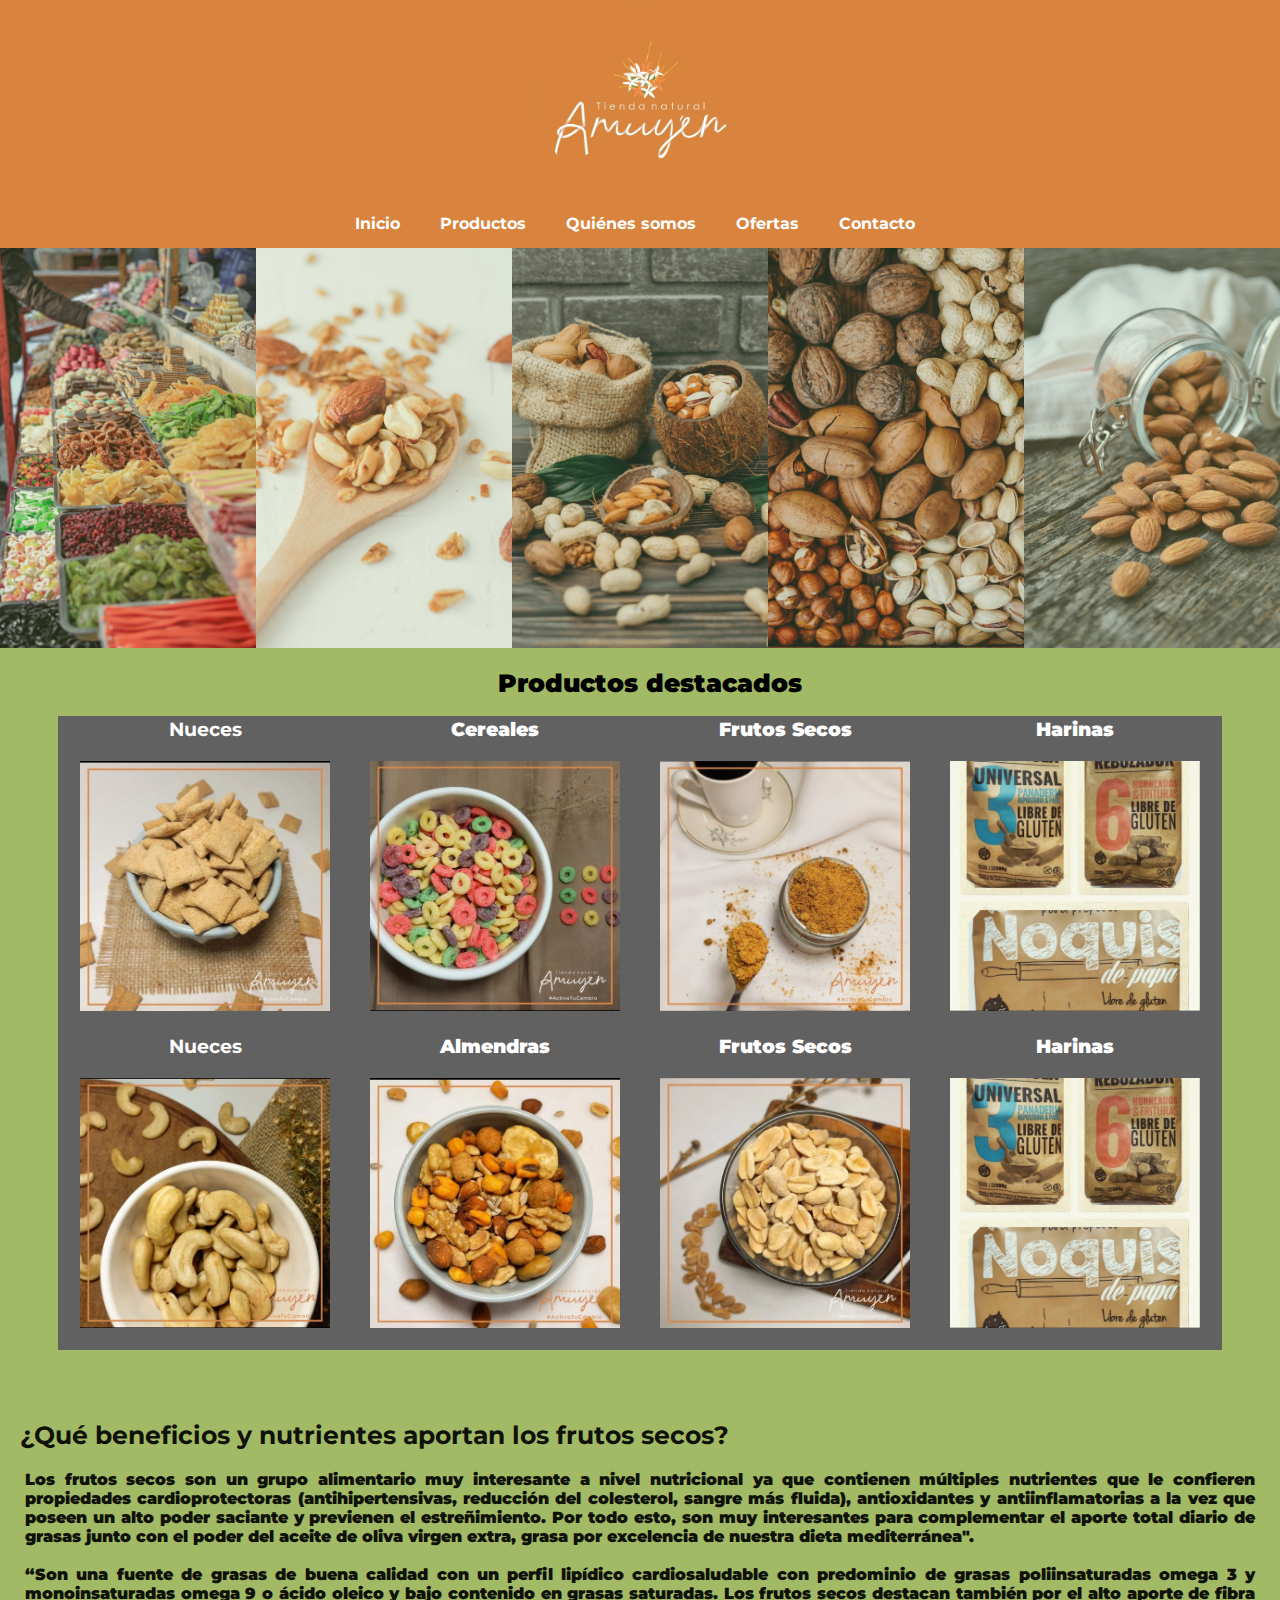
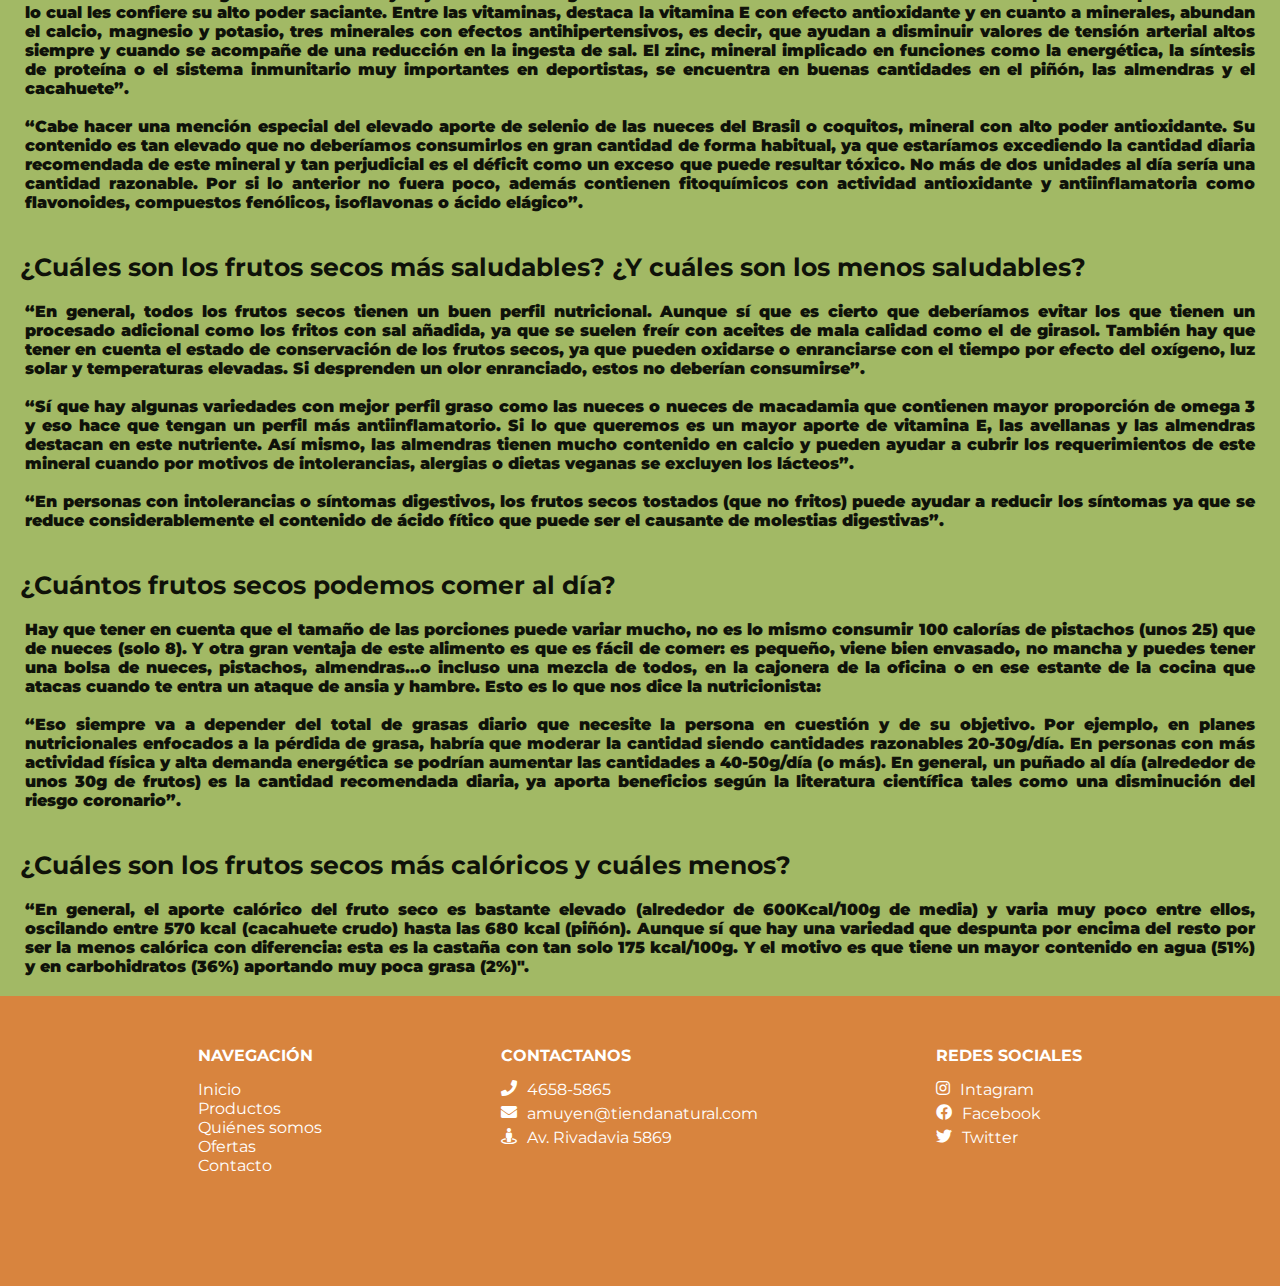
<file: index.html>
<!DOCTYPE html>
<html lang="en">
  <head>
    <meta charset="UTF-8" />
    <meta name="viewport" content="width=device-width, initial-scale=1.0" />
    <link rel="stylesheet" href="styles/styles.css" />
    <link
      rel="stylesheet"
      href="https://cdnjs.cloudflare.com/ajax/libs/font-awesome/5.15.4/css/all.min.css"
    />
    <title>Amuyen</title>
  </head>
  <body>
    <div class="general-container">
      <header class="temp-header">
        <div class="d-header">
          <img class="logo" src="images/SAVE_20220531_084519.jpg" alt="logo" />
        </div>
      </header>

      <nav class="temp-nav">
        <ul class="ul-container">
          <div>
            <li>
              <a href="index.html"><strong>Inicio</strong></a>
            </li>
          </div>
          <div>
            <li>
              <a href="productos.html"><strong>Productos</strong></a>
            </li>
          </div>
          <div>
            <li>
              <a href="quienessomos.html"><strong>Quiénes somos</strong></a>
            </li>
          </div>
          <div>
            <li>
              <a href="ofertas.html"><strong>Ofertas</strong></a>
            </li>
          </div>
          <div>
            <li>
              <a href="contacto.html"><strong>Contacto</strong></a>
            </li>
          </div>
        </ul>
      </nav>

      <main class="temp-main">
        <section class="galeria">
          <img
            src="images/amit-lahav-NCdNGvqLYQY-unsplash.jpg"
            alt="frutos secos"
            height="400px"
          />
          <img
            src="images/fernanda-martinez-NwmqEnnQNw4-unsplash.jpg"
            alt=""
            height="400px"
          />
          <img
            src="images/raspopova-marina-Kd6uDjOVwDE-unsplash.jpg"
            alt=""
            height="400px"
          />
          <img
            src="images/raspopova-marina-PHIJC0jpx9U-unsplash.jpg"
            alt=""
            height="400px"
          />
          <img
            src="images/tetiana-bykovets-iD1Lo6DBD2g-unsplash.jpg"
            alt=""
            height="400px"
          />
        </section>

        <h2 class="p-destacados"><strong>Productos destacados</strong></h2>
        <br />

        <section class="images-table">
          <div class="first-row">
            <table>
              <tr class="tr-container">
                <div>
                  <td>
                    <h3>Nueces</h3>
                    <figure>
                      <div class="image-container">
                        <img
                          src="images/IMG_20230823_225623.jpg"
                          alt="iPhone 12 Pro"
                          width="250"
                        />
                      </div>
                    </figure>
                  </td>
                </div>
                <div>
                  <td>
                    <h3>
                      <strong>Cereales</strong>
                    </h3>
                    <figure>
                      <div class="image-container">
                        <img
                          src="images/IMG_20230823_225659.jpg"
                          alt="Mac Pro"
                          width="250"
                        />
                      </div>
                    </figure>
                  </td>
                </div>
                <div>
                  <td>
                    <h3>
                      <strong>Frutos Secos</strong>
                    </h3>
                    <figure>
                      <div class="image-container">
                        <img
                          src="images/IMG_20230823_225916.jpg"
                          alt="Mac Pro"
                          width="250"
                        />
                      </div>
                    </figure>
                  </td>
                </div>
                <div>
                  <td>
                    <h3>
                      <strong>Harinas</strong>
                    </h3>
                    <figure>
                      <div class="image-container">
                        <img
                          src="images/IMG_20230823_230436.jpg"
                          alt="Mac Pro"
                          width="250"
                        />
                      </div>
                    </figure>
                  </td>
                </div>
              </tr>
            </table>
          </div>

          <div class="second-row">
            <table>
              <tr class="tr-container">
                <div>
                  <td>
                    <h3>Nueces</h3>
                    <figure>
                      <div class="image-container">
                        <img
                          src="images/IMG_20230823_230139.jpg"
                          alt="iPhone 12 Pro"
                          width="250"
                        />
                      </div>
                    </figure>
                  </td>
                </div>
                <div>
                  <td>
                    <h3>
                      <strong>Almendras</strong>
                    </h3>
                    <figure>
                      <div class="image-container">
                        <img
                          src="images/IMG_20230823_230230.jpg"
                          alt="Mac Pro"
                          width="250"
                        />
                      </div>
                    </figure>
                  </td>
                </div>
                <div>
                  <td>
                    <h3>
                      <strong>Frutos Secos</strong>
                    </h3>
                    <figure>
                      <div class="image-container">
                        <img
                          src="images/IMG_20230823_225731.jpg"
                          alt="Mac Pro"
                          width="250"
                        />
                      </div>
                    </figure>
                  </td>
                </div>
                <div>
                  <td>
                    <h3>
                      <strong>Harinas</strong>
                    </h3>
                    <figure>
                      <div class="image-container">
                        <img
                          src="images/IMG_20230823_230436.jpg"
                          alt="Mac Pro"
                          width="250"
                        />
                      </div>
                    </figure>
                  </td>
                </div>
              </tr>
            </table>
          </div>
        </section>

        <!-- <br /> -->

        <section class="sec-articles">
          <article>
            <h2 class="article-h2">
              ¿Qué beneficios y nutrientes aportan los frutos secos?
            </h2>
            <div class="d-first-article">
              <!-- <img
                style="width: 200px"
                src="images//IMG_20230823_225659.jpg"
                alt=""
              /> -->
              <p>
                Los frutos secos son un grupo alimentario muy interesante a
                nivel nutricional ya que contienen múltiples nutrientes que le
                confieren propiedades cardioprotectoras (antihipertensivas,
                reducción del colesterol, sangre más fluida), antioxidantes y
                antiinflamatorias a la vez que poseen un alto poder saciante y
                previenen el estreñimiento. Por todo esto, son muy interesantes
                para complementar el aporte total diario de grasas junto con el
                poder del aceite de oliva virgen extra, grasa por excelencia de
                nuestra dieta mediterránea". <br /><br />
                “Son una fuente de grasas de buena calidad con un perfil
                lipídico cardiosaludable con predominio de grasas
                poliinsaturadas omega 3 y monoinsaturadas omega 9 o ácido oleico
                y bajo contenido en grasas saturadas. Los frutos secos destacan
                también por el alto aporte de fibra lo cual les confiere su alto
                poder saciante. Entre las vitaminas, destaca la vitamina E con
                efecto antioxidante y en cuanto a minerales, abundan el calcio,
                magnesio y potasio, tres minerales con efectos
                antihipertensivos, es decir, que ayudan a disminuir valores de
                tensión arterial altos siempre y cuando se acompañe de una
                reducción en la ingesta de sal. El zinc, mineral implicado en
                funciones como la energética, la síntesis de proteína o el
                sistema inmunitario muy importantes en deportistas, se encuentra
                en buenas cantidades en el piñón, las almendras y el cacahuete”.
                <br /><br />
                “Cabe hacer una mención especial del elevado aporte de selenio
                de las nueces del Brasil o coquitos, mineral con alto poder
                antioxidante. Su contenido es tan elevado que no deberíamos
                consumirlos en gran cantidad de forma habitual, ya que
                estaríamos excediendo la cantidad diaria recomendada de este
                mineral y tan perjudicial es el déficit como un exceso que puede
                resultar tóxico. No más de dos unidades al día sería una
                cantidad razonable. Por si lo anterior no fuera poco, además
                contienen fitoquímicos con actividad antioxidante y
                antiinflamatoria como flavonoides, compuestos fenólicos,
                isoflavonas o ácido elágico”.
              </p>
            </div>
          </article>

          <!-- <br /> -->

          <article>
            <h2 class="article-h2">
              ¿Cuáles son los frutos secos más saludables? ¿Y cuáles son los
              menos saludables?
            </h2>
            <div class="d-first-article">
              <p>
                “En general, todos los frutos secos tienen un buen perfil
                nutricional. Aunque sí que es cierto que deberíamos evitar los
                que tienen un procesado adicional como los fritos con sal
                añadida, ya que se suelen freír con aceites de mala calidad como
                el de girasol. También hay que tener en cuenta el estado de
                conservación de los frutos secos, ya que pueden oxidarse o
                enranciarse con el tiempo por efecto del oxígeno, luz solar y
                temperaturas elevadas. Si desprenden un olor enranciado, estos
                no deberían consumirse”.
                <br /><br />
                “Sí que hay algunas variedades con mejor perfil graso como las
                nueces o nueces de macadamia que contienen mayor proporción de
                omega 3 y eso hace que tengan un perfil más antiinflamatorio. Si
                lo que queremos es un mayor aporte de vitamina E, las avellanas
                y las almendras destacan en este nutriente. Así mismo, las
                almendras tienen mucho contenido en calcio y pueden ayudar a
                cubrir los requerimientos de este mineral cuando por motivos de
                intolerancias, alergias o dietas veganas se excluyen los
                lácteos”.
                <br /><br />
                “En personas con intolerancias o síntomas digestivos, los frutos
                secos tostados (que no fritos) puede ayudar a reducir los
                síntomas ya que se reduce considerablemente el contenido de
                ácido fítico que puede ser el causante de molestias digestivas”.
              </p>
              <!-- <img
              style="width: 300px"
              src="images//IMG_20230823_225659.jpg"
              alt=""
            /> -->
            </div>
          </article>

          <!-- <br /> -->

          <article>
            <h2 class="article-h2">
              ¿Cuántos frutos secos podemos comer al día?
            </h2>
            <div class="d-first-article">
              <!-- <img
              style="width: 300px"
              src="images//IMG_20230823_225659.jpg"
              alt=""
            /> -->
              <p>
                Hay que tener en cuenta que el tamaño de las porciones puede
                variar mucho, no es lo mismo consumir 100 calorías de pistachos
                (unos 25) que de nueces (solo 8). Y otra gran ventaja de este
                alimento es que es fácil de comer: es pequeño, viene bien
                envasado, no mancha y puedes tener una bolsa de nueces,
                pistachos, almendras...o incluso una mezcla de todos, en la
                cajonera de la oficina o en ese estante de la cocina que atacas
                cuando te entra un ataque de ansia y hambre. Esto es lo que nos
                dice la nutricionista: <br /><br />
                “Eso siempre va a depender del total de grasas diario que
                necesite la persona en cuestión y de su objetivo. Por ejemplo,
                en planes nutricionales enfocados a la pérdida de grasa, habría
                que moderar la cantidad siendo cantidades razonables 20-30g/día.
                En personas con más actividad física y alta demanda energética
                se podrían aumentar las cantidades a 40-50g/día (o más). En
                general, un puñado al día (alrededor de unos 30g de frutos) es
                la cantidad recomendada diaria, ya aporta beneficios según la
                literatura científica tales como una disminución del riesgo
                coronario”.
              </p>
            </div>
          </article>

          <!-- <br /> -->

          <article>
            <h2 class="article-h2">
              ¿Cuáles son los frutos secos más calóricos y cuáles menos?
            </h2>
            <div class="d-first-article">
              <p>
                “En general, el aporte calórico del fruto seco es bastante
                elevado (alrededor de 600Kcal/100g de media) y varia muy poco
                entre ellos, oscilando entre 570 kcal (cacahuete crudo) hasta
                las 680 kcal (piñón). Aunque sí que hay una variedad que
                despunta por encima del resto por ser la menos calórica con
                diferencia: esta es la castaña con tan solo 175 kcal/100g. Y el
                motivo es que tiene un mayor contenido en agua (51%) y en
                carbohidratos (36%) aportando muy poca grasa (2%)".
              </p>
              <!-- <img
              style="width: 300px"
              src="images//IMG_20230823_225659.jpg"
              alt=""
            /> -->
            </div>
          </article>
        </section>
      </main>

      <footer class="temp-footer">
        <div class="elementos-footer">
          <div class="navegacion">
            <h4>NAVEGACIÓN</h4>
            <li><a href="index.html">Inicio</a></li>
            <li><a href="productos.html">Productos</a></li>
            <li><a href="quienessomos.html">Quiénes somos</a></li>
            <li><a href="ofertas.html">Ofertas</a></li>
            <li><a href="contacto.html">Contacto</a></li>
          </div>
          <div class="contactanos">
            <h4>CONTACTANOS</h4>
            <div class="contact">
              <span class="fas fa-phone"></span>
              <p style="margin-left: 10px">4658-5865</p>
            </div>
            <div class="contact">
              <span class="fas fa-envelope"></span>
              <p style="margin-left: 10px">amuyen@tiendanatural.com</p>
            </div>
            <div class="contact">
              <span class="fas fa-street-view"></span>
              <p style="margin-left: 10px">Av. Rivadavia 5869</p>
            </div>
          </div>
          <div class="redes-sociales">
            <h4>REDES SOCIALES</h4>
            <div class="redes">
              <span class="fab fa-instagram"></span>
              <p style="margin-left: 10px">Intagram</p>
            </div>
            <div class="redes">
              <span class="fab fa-facebook"></span>
              <p style="margin-left: 10px">Facebook</p>
            </div>
            <div class="redes">
              <span class="fab fa-twitter"></span>
              <p style="margin-left: 10px">Twitter</p>
            </div>
          </div>
        </div>
      </footer>
    </div>
  </body>
</html>
</file>
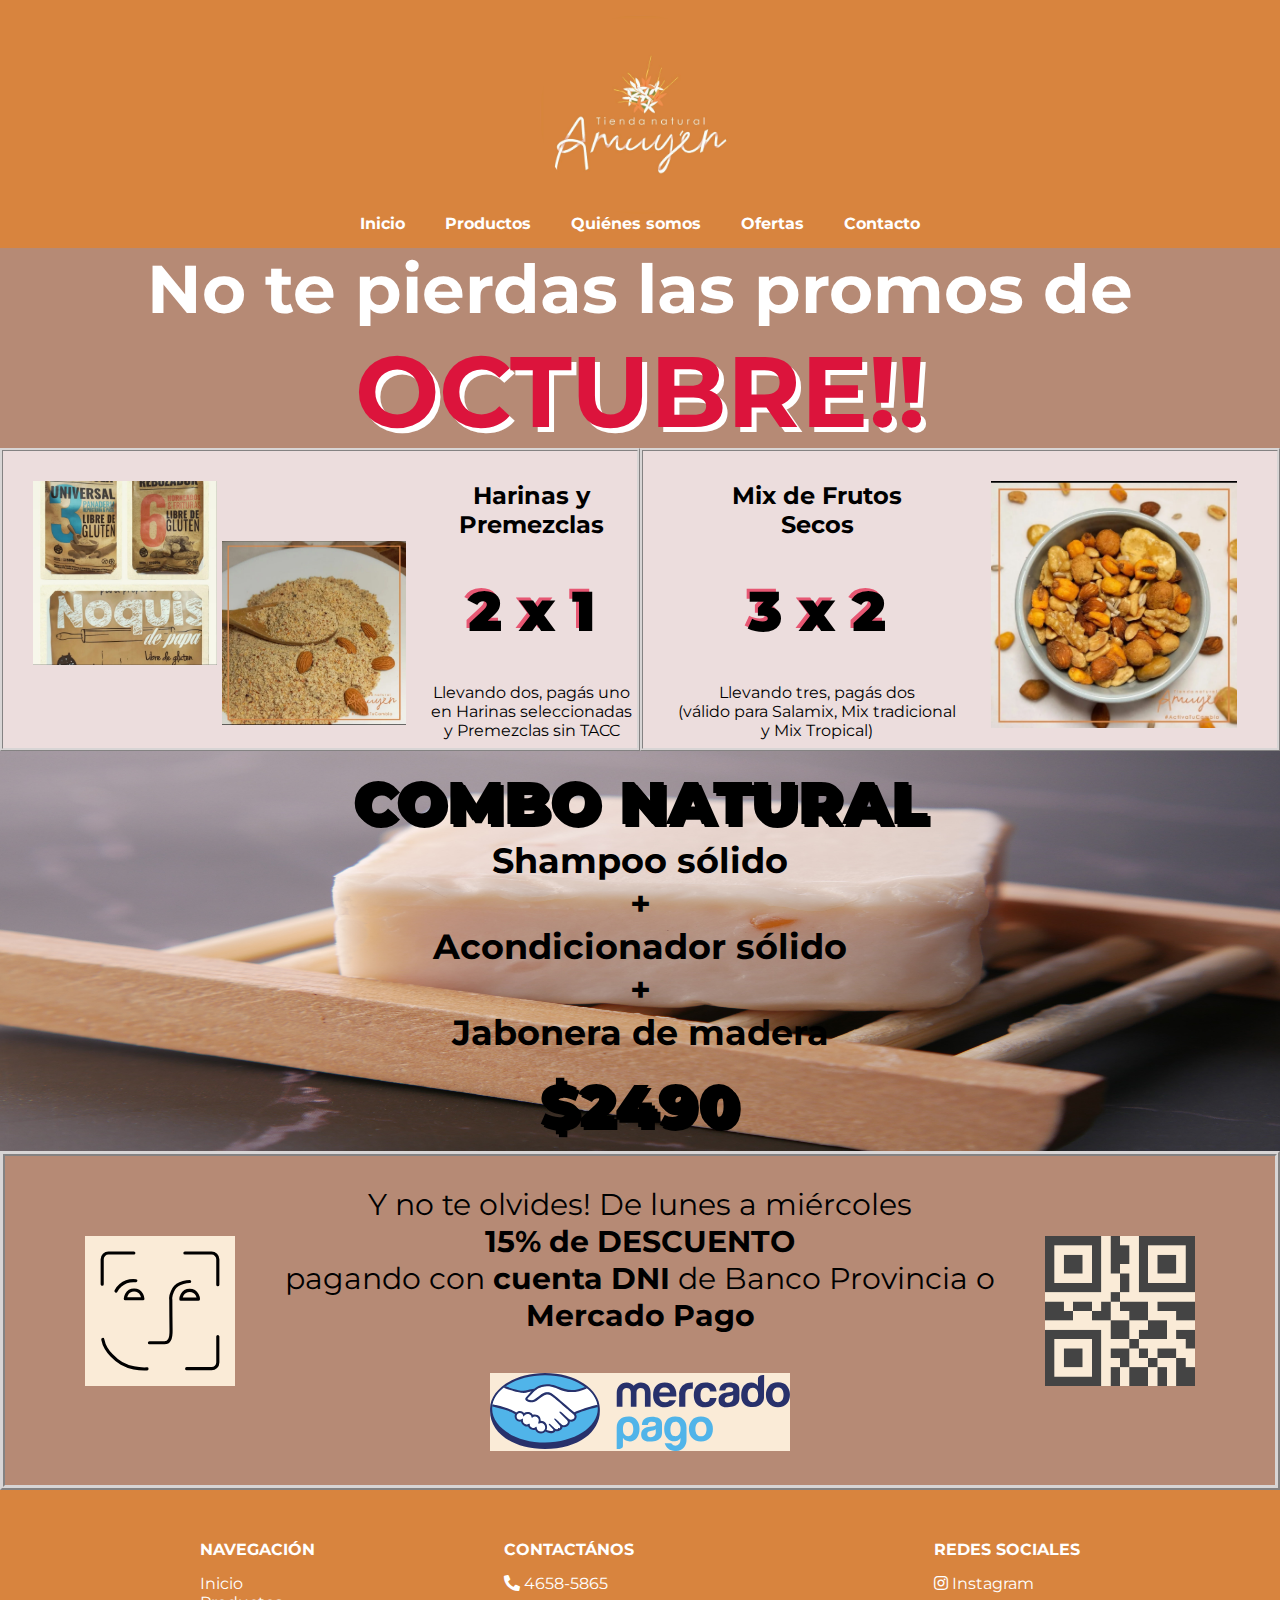
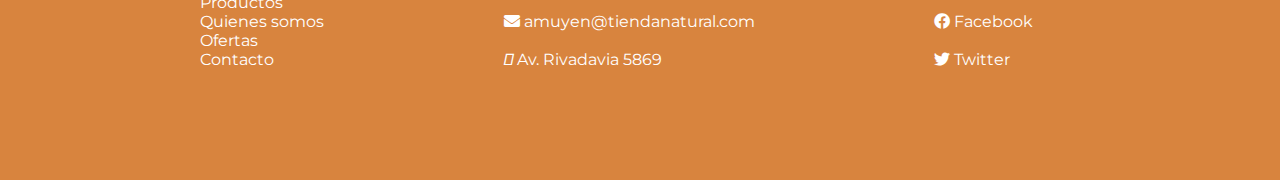
<file: ofertas.html>
<!DOCTYPE html>
<html lang="en">
  <head>
    <meta charset="UTF-8" />
    <meta name="viewport" content="width=device-width, initial-scale=1.0" />
    <link rel="stylesheet" href="styles/stylesofertas.css" />
    <link
      rel="stylesheet"
      href="https://cdnjs.cloudflare.com/ajax/libs/font-awesome/5.15.4/css/all.min.css"
    />
    <title>Amuyen-Ofertas</title>
  </head>

  <body>
    <div class="contenedor">
      <header class="header">
        <h1 id="inicio">
          <img
            class="logo"
            src="images/SAVE_20220531_084519.jpg"
            alt="logo-empresa"
          />
        </h1>
      </header>

      <nav class="menu1">
        <ul class="menu">
          <li>
            <a href="index.html"><strong>Inicio</strong></a>
          </li>
          <li>
            <a href="productos.html"><strong>Productos</strong></a>
          </li>
          <li>
            <a href="quienessomos.html"><strong>Quiénes somos</strong></a>
          </li>
          <li>
            <a href="ofertas.html"><strong>Ofertas</strong></a>
          </li>
          <li>
            <a href="contacto.html"><strong>Contacto</strong></a>
          </li>
        </ul>
      </nav>

      <section class="promo">
        <h2>No te pierdas las promos de</h2>
        <h2 id="octubre">OCTUBRE!!</h2>
      </section>

      <div class="fotis1">
        <img id="im3" src="images\IMG_20230823_230436.jpg" alt="premezclas" />
        <img
          id="im1"
          src="images\IMG_20230823_230040.jpg"
          alt="harina de almendras"
        />

        <h2 id="texto" style="font-size: 1.5em">Harinas y <br />Premezclas</h2>
        <br />
        <br />
        <h3 id="texto" style="font-size: 3.5em">2 x 1</h3>
        <br /><br />
        <p id="texto">
          Llevando dos, pagás uno <br />en Harinas seleccionadas <br />y
          Premezclas sin TACC
        </p>
      </div>

      <div class="fotis2">
        <img
          id="im2"
          src="images/IMG_20230823_230230.jpg"
          alt="mix frutos secos"
        />

        <h2 style="font-size: 1.5em" id="texto">
          Mix de Frutos <br />
          Secos
        </h2>
        <br /><br />
        <h3 style="font-size: 3.5em" id="texto">3 x 2</h3>
        <br /><br />
        <p id="texto">
          Llevando tres, pagás dos <br />
          (válido para Salamix, Mix tradicional <br />y Mix Tropical)
        </p>
      </div>

      <div class="combo">
        <div class="textocombo">
          <h1><b>COMBO NATURAL</b></h1>
          <h3>
            Shampoo sólido <br />+ <br />
            Acondicionador sólido <br />+ <br />
            Jabonera de madera
          </h3>
          <h1>$<strong>2490</strong></h1>
        </div>
      </div>

      <div class="promo-dni">
        <div class="promodni">
          <div>
            <img
              id="icono"
              src="images\cuenta-dni-svgrepo-com.svg"
              alt="logo-cta-dni"
            />
          </div>
          <div>
            <p>
              Y no te olvides! De lunes a miércoles <br /><strong
                >15% de DESCUENTO</strong
              ><br />
              pagando con <b>cuenta DNI</b> de Banco Provincia o
              <b>Mercado Pago</b>
            </p>
            <br />
            <img id="icono-mp" src="images\mercado-pago.svg" alt="codigo-mp" />
          </div>
          <div>
            <img
              id="icono"
              src="images\qr-code_icon-icons.com_69971.png "
              alt="mercado-pago"
            />
          </div>
        </div>
      </div>

      <footer class="my-footer">
        <div class="elementos-footer">
          <div class="navegacion">
            <h4>NAVEGACIÓN</h4>
            <li><a href="index.html">Inicio</a></li>
            <li><a href="productos.html">Productos</a></li>
            <li><a href="quienessomos.html">Quienes somos</a></li>
            <li><a href="ofertas.html">Ofertas</a></li>
            <li><a href="contacto.html">Contacto</a></li>
          </div>
          <div class="contactanos">
            <h4>CONTACTÁNOS</h4>
            <p><i class="fas fa-phone-alt"></i> 4658-5865</p>
            <br />
            <p><i class="fas fa-envelope"></i> amuyen@tiendanatural.com</p>
            <br />
            <p><i class="fa-search-location"></i> Av. Rivadavia 5869</p>
            <br />
          </div>

          <div class="redes-sociales">
            <h4>REDES SOCIALES</h4>
            <p><i class="fab fa-instagram"></i> Instagram</p>
            <br />
            <p><i class="fab fa-facebook"></i> Facebook</p>
            <br />
            <p><i class="fab fa-twitter"></i> Twitter</p>
            <br />
          </div>
        </div>
      </footer>
    </div>
  </body>
</html>
</file>
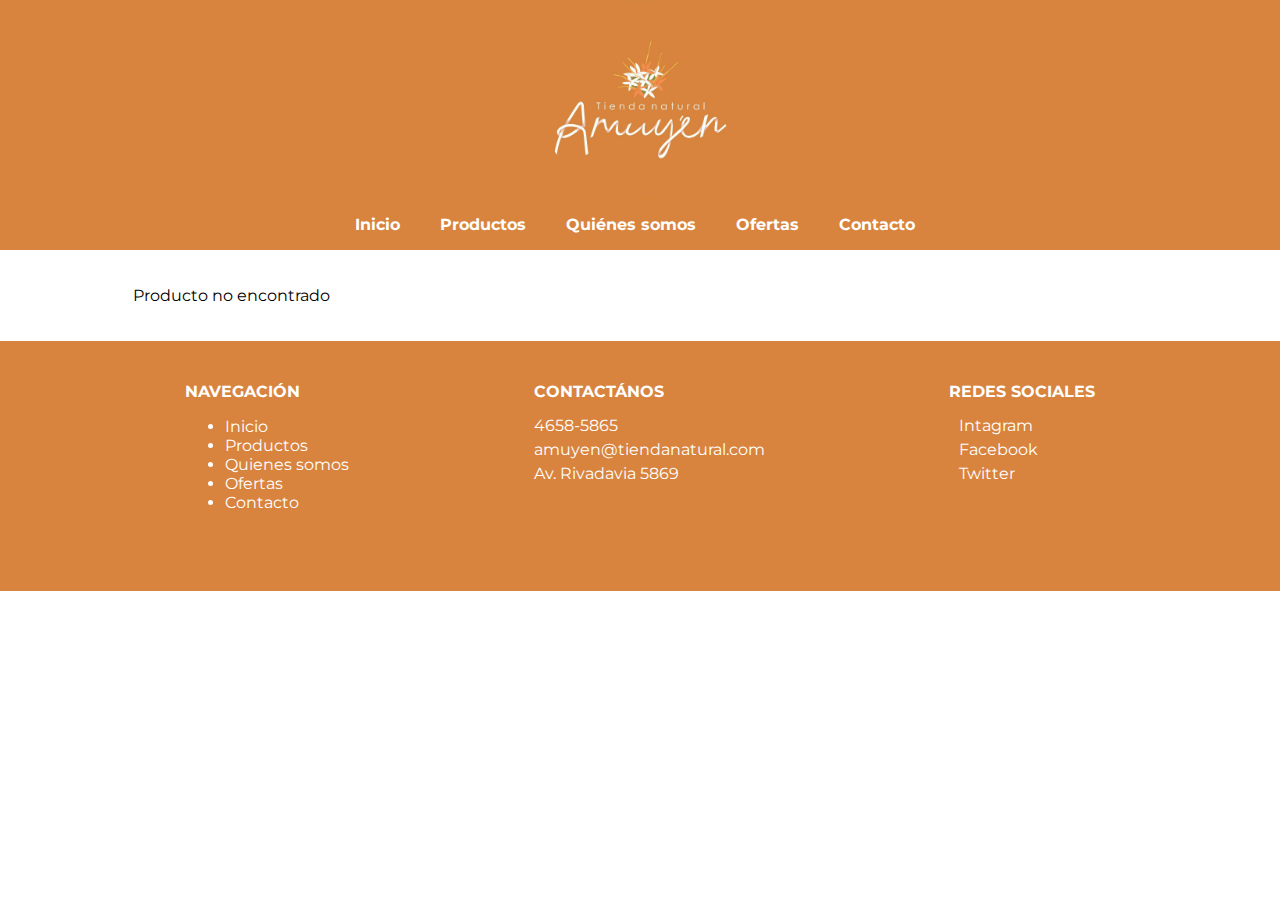
<file: prod-ind.html>
<html lang="en">

<head>
    <meta charset="UTF-8">
    <meta name="viewport" content="width=device-width, initial-scale=1.0">
    <title>Productos - Amuyén</title>
    <link rel="stylesheet" href="styles/prod-individual.css">
</head>

<body>
    <div class="general-container">
        <header class="temp-header">
            <div class="d-header">
                <img class="logo" src="images/SAVE_20220531_084519.jpg" alt="logo" width="30%" />
            </div>
        </header>

        <nav class="temp-nav">
            <ul class="ul-container">
                <li>
                    <a href="index.html"><strong>Inicio</strong></a>
                </li>
                <li>
                    <a href="productos.html"><strong>Productos</strong></a>
                </li>
                <li>
                    <a href="quienessomos.html"><strong>Quiénes somos</strong></a>
                </li>
                <li>
                    <a href="ofertas.html"><strong>Ofertas</strong></a>
                </li>
                <li>
                    <a href="contacto.html"><strong>Contacto</strong></a>
                </li>
            </ul>
        </nav>

        <main class="product-page" id="product-info">

        </main>

        <script src="script-prod-ind.js"></script>

        <footer class="temp-footer">
            <div class="elementos-footer">
                <div class="navegacion">
                    <h4>NAVEGACIÓN</h4>
                    <ul>
                        <li><a href="index.html">Inicio</a></li>
                        <li><a href="productos.html">Productos</a></li>
                        <li><a href="quienessomos.html">Quienes somos</a></li>
                        <li><a href="ofertas.html">Ofertas</a></li>
                        <li><a href="contacto.html">Contacto</a></li>
                    </ul>
                </div>
                <div class="contactanos">
                    <h4>CONTACTÁNOS</h4>
                    <p><i class="fa-solid fa-phone"></i> 4658-5865</p>
                    <p><i class="fa-solid fa-envelope"></i> amuyen@tiendanatural.com</p>
                    <p><i class="fa-solid fa-location-dot"></i> Av. Rivadavia 5869</p>
                </div>
                <div class="redes-sociales">
                    <h4>REDES SOCIALES</h4>
                    <div class="redes">
                        <span class="fab fa-instagram"></span>
                        <p style="margin-left: 10px">Intagram</p>
                    </div>
                    <div class="redes">
                        <span class="fab fa-facebook"></span>
                        <p style="margin-left: 10px">Facebook</p>
                    </div>
                    <div class="redes">
                        <span class="fab fa-twitter"></span>
                        <p style="margin-left: 10px">Twitter</p>
                    </div>
                </div>
            </div>
        </footer>
    </div>
</body>

</html>
</file>
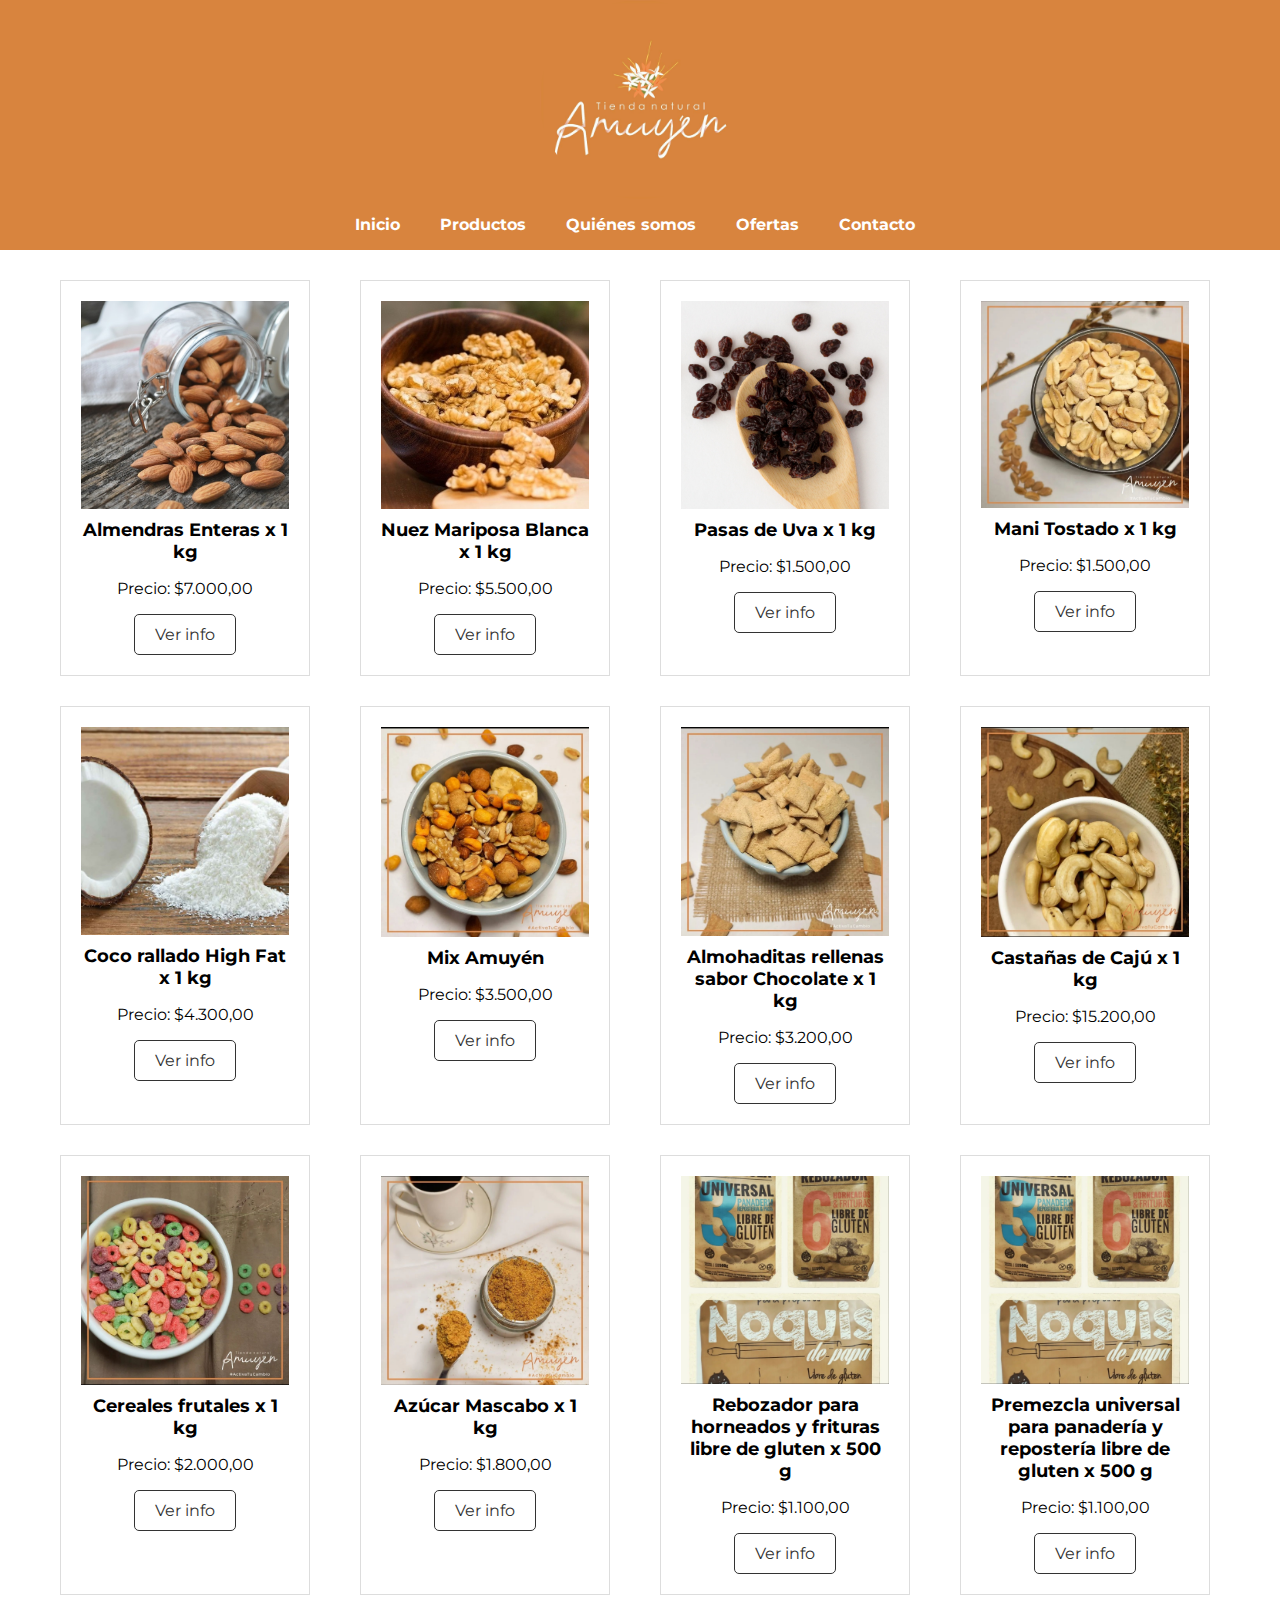
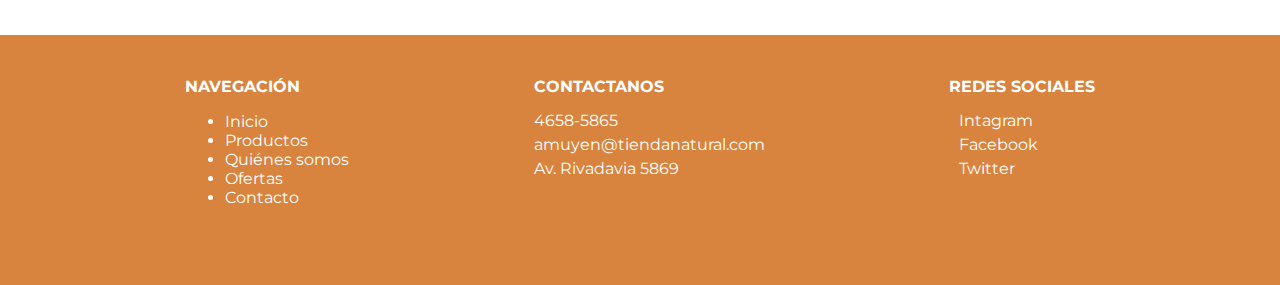
<file: productos.html>
<html lang="en">

<head>
    <meta charset="UTF-8">
    <meta name="viewport" content="width=device-width, initial-scale=1.0">
    <title>Productos - Amuyén</title>
    <link rel="stylesheet" href="styles/productos.css">
</head>

<body>
    <div class="general-container">
        <header class="temp-header">
            <div class="d-header">
                <img class="logo" src="images/SAVE_20220531_084519.jpg" alt="logo" width="30%" />
            </div>
        </header>

        <nav class="temp-nav">
            <ul class="ul-container">
                <li>
                    <a href="index.html"><strong>Inicio</strong></a>
                </li>
                <li>
                    <a href="productos.html"><strong>Productos</strong></a>
                </li>
                <li>
                    <a href="quienessomos.html"><strong>Quiénes somos</strong></a>
                </li>
                <li>
                    <a href="ofertas.html"><strong>Ofertas</strong></a>
                </li>
                <li>
                    <a href="contacto.html"><strong>Contacto</strong></a>
                </li>
            </ul>
        </nav>

        <main class="temp-main">
            <section class="product">
                <div class="product-image">
                    <img src="/images/products/almendras.jpg" alt="Almendras">
                </div>
                <div class="product-details">
                    <h2>Almendras Enteras x 1 kg</h2>
                    <p>Precio: $7.000,00</p>
                    <a href="prod-ind.html?product=almendras" class="btn-more">Ver info</a>
                </div>
            </section>

            <section class="product">
                <div class="product-image">
                    <img src="/images/products/nueces.jpg" alt="Nueces">
                </div>
                <div class="product-details">
                    <h2>Nuez Mariposa Blanca x 1 kg</h2>
                    <p>Precio: $5.500,00</p>
                    <a href="prod-ind.html?product=nueces" class="btn-more">Ver info</a>
                </div>
            </section>

            <section class="product">
                <div class="product-image">
                    <img src="/images/products/pasas.jpg" alt="Pasas de uva">
                </div>
                <div class="product-details">
                    <h2>Pasas de Uva x 1 kg</h2>
                    <p>Precio: $1.500,00</p>
                    <a href="prod-ind.html?product=pasas-uva" class="btn-more">Ver info</a>
                </div>
            </section>

            <section class="product">
                <div class="product-image">
                    <img src="/images/products/mani-tostado.jpg" alt="Mani Tostado">
                </div>
                <div class="product-details">
                    <h2>Mani Tostado x 1 kg</h2>
                    <p>Precio: $1.500,00</p>
                    <a href="prod-ind.html?product=mani-tostado" class="btn-more">Ver info</a>
                </div>
            </section>

            <section class="product">
                <div class="product-image">
                    <img src="/images/products/coco-rallado.jpg" alt="Coco rallado">
                </div>
                <div class="product-details">
                    <h2>Coco rallado High Fat x 1 kg</h2>
                    <p>Precio: $4.300,00</p>
                    <a href="prod-ind.html?product=coco-rallado" class="btn-more">Ver info</a>
                </div>
            </section>

            <section class="product">
                <div class="product-image">
                    <img src="/images/products/mix1.jpg" alt="Almohaditas rellenas">
                </div>
                <div class="product-details">
                    <h2>Mix Amuyén
                    </h2>
                    <p>Precio: $3.500,00</p>
                    <a href="prod-ind.html?product=mix-amuyen" class="btn-more">Ver info</a>
                </div>
            </section>

            <section class="product">
                <div class="product-image">
                    <img src="/images/products/almohaditas.jpg" alt="Almohaditas rellenas">
                </div>
                <div class="product-details">
                    <h2>Almohaditas rellenas sabor Chocolate x 1 kg</h2>
                    <p>Precio: $3.200,00</p>
                    <a href="prod-ind.html?product=almohaditas" class="btn-more">Ver info</a>
                </div>
            </section>

            <section class="product">
                <div class="product-image">
                    <img src="/images/products/castanas.jpg" alt="Castañas de cajú">
                </div>
                <div class="product-details">
                    <h2>Castañas de Cajú x 1 kg</h2>
                    <p>Precio: $15.200,00</p>
                    <a href="prod-ind.html?product=castanas-caju" class="btn-more">Ver info</a>
                </div>
            </section>

            <section class="product">
                <div class="product-image">
                    <img src="/images/products/cereales-fruta.jpg" alt="Cereales frutales">
                </div>
                <div class="product-details">
                    <h2>Cereales frutales x 1 kg</h2>
                    <p>Precio: $2.000,00</p>
                    <a href="prod-ind.html?product=cereales-frutales" class="btn-more">Ver info</a>
                </div>
            </section>

            <section class="product">
                <div class="product-image">
                    <img src="/images/products/azucar-mascabo.jpg" alt="Azucar Mascabo">
                </div>
                <div class="product-details">
                    <h2>Azúcar Mascabo x 1 kg</h2>
                    <p>Precio: $1.800,00</p>
                    <a href="prod-ind.html?product=azucar-mascabo" class="btn-more">Ver info</a>
                </div>
            </section>

            <section class="product">
                <div class="product-image">
                    <img src="/images/products/premezclas.jpg" alt="Rebozador horneado y frituras">
                </div>
                <div class="product-details">
                    <h2>Rebozador para horneados y frituras libre de gluten x 500 g</h2>
                    <p>Precio: $1.100,00</p>
                    <a href="prod-ind.html?product=rebozador" class="btn-more">Ver info</a>
                </div>
            </section>

            <section class="product">
                <div class="product-image">
                    <img src="/images/products/premezclas.jpg" alt="Premezcla panadería y repostería">
                </div>
                <div class="product-details">
                    <h2>Premezcla universal para panadería y repostería libre de gluten x 500 g</h2>
                    <p>Precio: $1.100,00</p>
                    <a href="prod-ind.html?product=premezclas" class="btn-more">Ver info</a>
                </div>
            </section>
        </main>

        <footer class="temp-footer">
            <div class="elementos-footer">
                <div class="navegacion">
                    <h4>NAVEGACIÓN</h4>
                    <ul>
                        <li><a href="index.html">Inicio</a></li>
                        <li><a href="productos.html">Productos</a></li>
                        <li><a href="quienessomos.html">Quiénes somos</a></li>
                        <li><a href="ofertas.html">Ofertas</a></li>
                        <li><a href="contacto.html">Contacto</a></li>
                    </ul>
                </div>
                <div class="contactanos">
                    <h4>CONTACTANOS</h4>
                    <p><i class="fa-solid fa-phone"></i> 4658-5865</p>
                    <p><i class="fa-solid fa-envelope"></i> amuyen@tiendanatural.com</p>
                    <p><i class="fa-solid fa-location-dot"></i> Av. Rivadavia 5869</p>
                </div>
                <div class="redes-sociales">
                    <h4>REDES SOCIALES</h4>
                    <div class="redes">
                        <span class="fab fa-instagram"></span>
                        <p style="margin-left: 10px">Intagram</p>
                    </div>
                    <div class="redes">
                        <span class="fab fa-facebook"></span>
                        <p style="margin-left: 10px">Facebook</p>
                    </div>
                    <div class="redes">
                        <span class="fab fa-twitter"></span>
                        <p style="margin-left: 10px">Twitter</p>
                    </div>
                </div>
            </div>
        </footer>
    </div>
</body>

</html>
</file>
<file: styles/styles.css>
@import url("https://fonts.googleapis.com/css2?family=Montserrat:wght@300&display=swap");

* {
  margin: 0;
  padding: 0;
}

body {
  font-family: Arial, sans-serif;
}

/*--------------------------- TEMPLATE AREAS --------------------------*/

.temp-header {
  grid-area: header;
}
.temp-nav {
  grid-area: nav;
}
.temp-main {
  grid-area: main;
}
.temp-footer {
  grid-area: footer;
}

/*------------------------- GENERAL CONTAINER ------------------*/

.general-container {
  display: grid;
  grid-template-columns: repeat(3, auto);
  grid-template-rows: repeat(4, auto);
  grid-template-areas:
    "header header header"
    "nav nav nav"
    "main main main"
    "footer footer footer";
}

/*------------------------- HEADER -----------------------------*/

header {
  background-color: #d8843e;
}

.d-header {
  display: flex;
  justify-content: center;
  background-color: #d8843e;
}

.logo {
  width: 200px;
  border-radius: 50%;
}

/*------------------------- NAV -----------------------------*/

nav {
  background-color: #d8843e;
  text-align: center;
}

.ul-container {
  display: flex;
  justify-content: center;
  align-items: center;
  padding: 15px;
  list-style-type: none;
}

nav ul li a {
  padding-right: 15px;
  padding-left: 15px;
  text-decoration: none;
  color: white;
  font-family: "Montserrat", sans-serif;
  margin-right: 10px;
}

nav ul li a:hover {
  text-decoration-line: underline;
  text-decoration-thickness: 2px;
}

/*------------------------- MAIN -----------------------------*/

main {
  background-color: rgb(162, 185, 101);
  justify-content: center;
  overflow: hidden;
}

main p {
  padding: 20px;
  font-family: "Montserrat", sans-serif;
  color: black;
}

h2 {
  color: black;
  font-family: "Montserrat", sans-serif;
  padding-top: 20px;
  padding-left: 20px;
}

h3 {
  text-align: center;
  font-family: "Montserrat", sans-serif;
  color: white;
}

.galeria {
  display: flex;
  width: auto;
}

.galeria img {
  width: 0px;
  flex-grow: 1;
  object-fit: cover;
  opacity: 0.8;
  transition: 0.5s ease;
}

.galeria img:hover {
  cursor: crosshair;
  width: 300px;
  opacity: 1;
  filter: contrast(120%);
}

figure {
  padding: 20px;
}

section div {
  display: flex;
  justify-content: center;
}

section div table {
  background-color: rgb(98, 97, 97);
}

.images-table {
  display: flex;
  flex-wrap: wrap;
  justify-content: center;
}

.tr-container {
  display: flex;
  flex-wrap: wrap;
  justify-content: center;
}

.image-container {
  overflow: hidden; /* Ocultar parte de la imagen que esté fuera del contenedor */
  width: 300px; /* Ancho inicial del contenedor */
  height: 300px;
  transition: width 0.3s, height 0.3s; /* Agregar una transición suave */
}

.image-container img {
  width: 100%;
  height: 100%;
  transition: transform 0.3s;
}

.image-container:hover img {
  transform: scale(1.2);
}

.p-destacados {
  text-align: center;
  font-size: 25px;
}

.article-h2 {
  font-size: 25px;
}

.sec-articles {
  margin-top: 50px;
  background-image: url("https://images.unsplash.com/photo-1620189507195-68309c04c4d0?ixlib=rb-4.0.3&ixid=M3wxMjA3fDB8MHxwaG90by1wYWdlfHx8fGVufDB8fHx8fA%3D%3D&auto=format&fit=crop&w=1470&q=80");
  background-size: cover;
  background-attachment: fixed;
  background-color: rgba(255, 255, 255, 0);
  opacity: 90%;
}

section article {
  justify-content: center;
  text-align: justify;
}

section article p {
  justify-content: center;
  padding-right: 100px;
  padding-left: 100px;
  color: black;
  font-weight: 900;
}

/*------------------------- FOOTER -----------------------------*/

footer {
  color: white;
  background-color: #d8843e;
  opacity: 100%;
  height: 250px;
  padding: 20px;
}

h4 {
  margin-bottom: 15px;
}

.elementos-footer {
  display: flex;
  justify-content: space-evenly;
  flex-wrap: wrap;
  font-family: "Montserrat", sans-serif;
  padding-top: 30px;
  color: white;
}

.navegacion {
  list-style: none;
}

.navegacion a {
  text-decoration: none;
  color: white;
}

.info-footer {
  text-align: center;
}

.contact {
  display: flex;
  margin-top: 5px;
}

.redes {
  display: flex;
  margin-top: 5px;
}

/* -------------------------- MEDIA QUERIES ------------------------------------*/

@media (min-width: 340px) {
  .general-container {
    display: grid;
    grid-template: auto auto auto auto / auto;
    grid-template-areas:
      "header"
      "nav"
      "main"
      "footer";
  }

  body {
    font-size: 12px;
  }

  .d-first-article p {
    padding-right: 15px;
    padding-left: 15px;
  }

  nav ul li a {
    padding: 2px;
    font-size: 10px;
  }

  h2 {
    font-size: 14px;
  }

  .image-container {
    overflow: hidden;
    width: 250px;
    height: 250px;
    transition: width 0.3s, height 0.3s;
  }
}

@media (min-width: 414px) {
  .general-container {
    display: grid;
    grid-template: auto auto auto auto / auto;
    grid-template-areas:
      "header"
      "nav"
      "main"
      "footer";
  }

  body {
    font-size: 12px;
  }

  .d-first-article p {
    padding-right: 15px;
    padding-left: 15px;
  }

  nav ul li a {
    padding: 2px;
    font-size: 10px;
  }

  h2 {
    font-size: 14px;
  }

  .image-container {
    overflow: hidden;
    width: 150px;
    height: 150px;
    transition: width 0.3s, height 0.3s; /* Agregar una transición suave */
  }
}

@media (min-width: 485px) {
  .general-container {
    display: grid;
    grid-template: auto auto auto auto / auto;
    grid-template-areas:
      "header"
      "nav"
      "main"
      "footer";
  }

  .d-first-article p {
    padding-right: 15px;
    padding-left: 15px;
  }

  body {
    font-size: 12px;
  }

  nav ul li a {
    padding: 5px;
  }

  .image-container {
    overflow: hidden; /* Ocultar parte de la imagen que esté fuera del contenedor */
    width: 180px; /* Ancho inicial del contenedor */
    height: 180px;
    transition: width 0.3s, height 0.3s; /* Agregar una transición suave */
  }
}

@media (min-width: 543px) {
  .general-container {
    display: grid;
    grid-template: auto auto auto auto / auto;
    grid-template-areas:
      "header"
      "nav"
      "main"
      "footer";
  }

  body {
    font-size: 14px;
  }

  nav ul li a {
    padding: 5px;
  }

  article h2 {
    font-size: 16px;
  }

  h4 {
    font-size: 16px;
  }

  .image-container {
    overflow: hidden; /* Ocultar parte de la imagen que esté fuera del contenedor */
    width: 200px; /* Ancho inicial del contenedor */
    height: 200px;
    transition: width 0.3s, height 0.3s; /* Agregar una transición suave */
  }
}

@media (min-width: 612px) {
  .general-container {
    display: grid;
    grid-template: auto auto auto auto / auto;
    grid-template-areas:
      "header"
      "nav"
      "main"
      "footer";
  }

  body {
    font-size: 14px;
  }

  nav ul li a {
    font-size: 14px;
    padding: 10px;
  }

  article h2 {
    font-size: 16px;
  }

  h4 {
    font-size: 16px;
  }

  .image-container {
    overflow: hidden; /* Ocultar parte de la imagen que esté fuera del contenedor */
    width: 250px; /* Ancho inicial del contenedor */
    height: 250px;
    transition: width 0.3s, height 0.3s; /* Agregar una transición suave */
  }
}

@media (min-width: 720px) {
  .general-container {
    display: grid;
    grid-template: auto auto auto auto / auto auto;
    grid-template-areas:
      "header header"
      "nav nav"
      "main main"
      "footer footer";
  }

  .image-container {
    overflow: hidden; /* Ocultar parte de la imagen que esté fuera del contenedor */
    width: 250px; /* Ancho inicial del contenedor */
    height: 250px;
    transition: width 0.3s, height 0.3s; /* Agregar una transición suave */
  }
}

@media (min-width: 744px) {
  .general-container {
    display: grid;
    grid-template: auto auto auto auto / auto auto;
    grid-template-areas:
      "header header"
      "nav nav"
      "main main"
      "footer footer";
  }

  .image-container {
    overflow: hidden; /* Ocultar parte de la imagen que esté fuera del contenedor */
    width: 250px; /* Ancho inicial del contenedor */
    height: 250px;
    transition: width 0.3s, height 0.3s; /* Agregar una transición suave */
  }

  section div table {
    background-color: rgb(98, 97, 97);
    margin-left: 30px;
    margin-right: 30px;
  }
}

@media (min-width: 885px) {
  .general-container {
    display: grid;
    grid-template: auto auto auto auto / auto auto;
    grid-template-areas:
      "header header"
      "nav nav"
      "main main"
      "footer footer";
  }

  .image-container {
    overflow: hidden; /* Ocultar parte de la imagen que esté fuera del contenedor */
    width: 300px; /* Ancho inicial del contenedor */
    height: 300px;
    transition: width 0.3s, height 0.3s; /* Agregar una transición suave */
  }

  section div table {
    background-color: rgb(98, 97, 97);
    margin-left: 30px;
    margin-right: 30px;
  }
}

@media (min-width: 965px) {
  .general-container {
    display: grid;
    grid-template: auto auto auto auto / auto auto;
    grid-template-areas:
      "header header"
      "nav nav"
      "main main"
      "footer footer";
  }

  .image-container {
    overflow: hidden; /* Ocultar parte de la imagen que esté fuera del contenedor */
    width: 300px; /* Ancho inicial del contenedor */
    height: 300px;
    transition: width 0.3s, height 0.3s; /* Agregar una transición suave */
  }

  section div table {
    background-color: rgb(98, 97, 97);
    margin-left: 30px;
    margin-right: 30px;
  }
}

@media screen and (min-width: 1000px) {
  .general-container {
    display: grid;
    grid-template: auto auto auto auto / auto auto;
    grid-template-areas:
      "header header"
      "nav nav"
      "main main"
      "footer footer";
  }

  .image-container {
    overflow: hidden; /* Ocultar parte de la imagen que esté fuera del contenedor */
    width: 180px; /* Ancho inicial del contenedor */
    height: 180px;
    transition: width 0.3s, height 0.3s; /* Agregar una transición suave */
  }

  section div table {
    background-color: rgb(98, 97, 97);
    margin-left: 30px;
    margin-right: 30px;
  }
}

@media screen and (min-width: 1024px) {
  .general-container {
    display: grid;
    grid-template: auto auto auto auto / auto auto;
    grid-template-areas:
      "header header"
      "nav nav"
      "main main"
      "footer footer";
  }

  .image-container {
    overflow: hidden;
    width: 180px;
    height: 180px;
    transition: width 0.3s, height 0.3s;
  }

  section div table {
    background-color: rgb(98, 97, 97);
    margin-left: 30px;
    margin-right: 30px;
  }
}

@media screen and (min-width: 1035px) {
  .general-container {
    display: grid;
    grid-template: auto auto auto auto / auto auto auto;
    grid-template-areas:
      "header header header"
      "nav nav nav"
      "main main main"
      "footer footer footer";
  }

  .d-first-article p {
    padding-right: 25px;
    padding-left: 25px;
  }

  .image-container {
    overflow: hidden;
    width: 200px;
    height: 200px;
    transition: width 0.3s, height 0.3s;
  }
}

@media screen and (min-width: 1250px) {
  .general-container {
    display: grid;
    grid-template: auto auto auto auto / auto auto auto;
    grid-template-areas:
      "header header header"
      "nav nav nav"
      "main main main"
      "footer footer footer";
  }

  .d-first-article p {
    padding-right: 25px;
    padding-left: 25px;
  }

  body {
    font-size: 16px;
  }

  nav ul li a {
    padding: 15px;
    font-size: 16px;
  }

  h2 {
    font-size: 16px;
  }

  .image-container {
    overflow: hidden;
    width: 250px;
    height: 250px;
    transition: width 0.3s, height 0.3s;
  }
}
</file>
<file: styles/stylesofertas.css>
@import url("https://fonts.googleapis.com/css2?family=Montserrat:wght@300&display=swap");

.header {
  grid-area: header;
}

.menu1 {
  grid-area: menu1;
}

.promo {
  grid-area: promo;
}

.fotis1 {
  grid-area: fotis1;
}

.fotis2 {
  grid-area: fotis2;
}

.combo {
  grid-area: combo;
}

.promo-dni {
  grid-area: promo-dni;
}

.my-footer {
  grid-area: my-footer;
}
.contenedor {
  background-color: rgb(236, 221, 221);
}

.contenedor {
  display: grid;
  grid-template: auto auto auto auto auto auto auto / 50% auto;
  grid-template-areas:
    "header header"
    "menu1 menu1"
    "promo promo"
    "fotis1 fotis2"
    "combo combo"
    "promo-dni promo-dni"
    "my-footer my-footer";
}

@media (max-width: 1024px) {
  .contenedor {
    display: grid;
    grid-template: auto auto auto auto auto auto auto/ auto auto;
    grid-template-areas:
      "header header "
      "menu1 menu1"
      "promo promo"
      "fotis1 fotis2"
      "combo combo"
      "promo-dni promo-dni"
      "my-footer my-footer";
  }

  .promo h2 {
    font-size: 40px;
  }

  .combo h1,
  .combo h3 {
    font-size: 40px;
  }
  .fotis1 #im1,
  .fotis1 #im3 {
    float: none;
    text-align: center;
    margin-left: 60px;
    margin-top: 5px;
  }
  .fotis2 #im2 {
    float: none;
    text-align: center;
    display: block;
    margin: 0 auto;
    padding-bottom: 15px;
    margin-top: 0px;
  }
  .fotis1,
  .fotis2 {
    padding: 10px;
  }
}

@media screen and (max-width: 720px) {
  .contenedor {
    display: grid;
    grid-template: auto auto auto auto auto auto auto / auto;
    grid-template-areas:
      "header"
      "menu1"
      "promo"
      "fotis1"
      "fotis2"
      "combo"
      "promo-dni"
      "my-footer";
  }

  /* .menu1 .menu {
    grid-template-columns: repeat(3, 1fr);
    justify-content: start;
    column-gap: 0px;
  } */

  .combo h3 {
    font-size: 20px;
  }
  .combo h1 {
    font-size: 40px;
  }
  .promo {
    justify-content: center;
  }
  .promo h2 {
    font-size: 30px;
    justify-content: center;
    padding-top: 20px;
  }

  .promo #octubre {
    animation: none;
    font-size: 80px;
    justify-content: center;
  }
  .fotis1,
  .fotis2 {
    padding: 10px;
  }
  .combo h1,
  .combo h3 {
    justify-content: center;
    padding-top: 50px;
  }
  .promo-dni .promodni {
    display: block;
    padding: 10px;
  }
  .promo-dni .promodni p {
    font-size: 20px;
  }
  .promo-dni .promodni #icono {
    width: 100px;
    margin: 10px;
  }
  .promo-dni .promodni #icono-mp {
    width: 150px;
    margin: 10px;
  }

  .my-footer {
    font-size: 12px;
  }
}

* {
  margin: 0;
  padding: 0;
  font-family: "Montserrat", sans-serif;
}

#inicio {
  justify-content: center;
  background-color: rgb(216, 132, 62);
  display: flex;
  flex-wrap: wrap;
}

header {
  margin: 0;
  padding: 0;
  /* background-color: rgb(205, 110, 88); */
}

.logo {
  width: 200px;
  border-radius: 50%;
}

h1 {
  padding-top: 15px;
  font-family: "Montserrat", sans-serif;
}

nav {
  background-color: rgb(216, 132, 62);
}

main {
  background-color: rgb(236, 221, 221);
}

.menu {
  list-style: none;
  display: flex;
  /* grid-template-columns: repeat(5, 1fr); */
  padding-bottom: 15px;
  margin: 0;
  justify-content: center;
  text-align: center;
}

/* .menu li {
  margin: 0;
} */

.menu a {
  margin-left: 20px;
  margin-right: 20px;
  text-decoration: none;
  font-family: "Montserrat", sans-serif;
  /* color: black; */
  color: white;
  transition: background-color 0.3s;
}

.menu a:hover {
  text-decoration-line: underline;
  text-decoration-thickness: 2px;
}

.promo {
  height: 200px;
  color: white;
  font-size: 45px;
  background-color: #b68a75;
  font-family: "Montserrat", sans-serif;
  text-align: center;

  text-decoration: double;
  /* border: 10px dashed rgb(255, 254, 254); */

  /* box-shadow: 0 0 0 10px #b68a75;
    animation: 2s borderAnimado infinite;    */
}
/* @keyframes borderAnimado{
    to{
        border-color: #b68a75;
        box-shadow: 0 0 0 10px whitesmoke;
    }
} */

#octubre {
  text-shadow: white 5px 5px;
  text-align: center;
  font-size: 100px;
  color: crimson;
  animation-name: octubre;
  animation-duration: 1.5s;
  animation-direction: alternate-reverse;
  animation-iteration-count: infinite;
  animation-timing-function: linear;
}

@keyframes octubre {
  from {
    font-size: 95px;
  }

  to {
    font-size: 100px;
  }
}

.combo {
  background-image: url("towfiqu-barbhuiya-Z5eQ1DTenTo-unsplash.jpg");
  background-size: 100% 100%;
  background-repeat: no-repeat;
  font-size: 30px;
  text-align: center;
  height: 400px;
  justify-content: center;
}

.combo h1,
.combo h2 {
  font-weight: 900;
  text-shadow: black 3px 3px;
  animation-name: anime;
  animation-duration: 1s;
  animation-direction: alternate-reverse;
  animation-iteration-count: infinite;
  text-decoration: double;
}

@keyframes anime {
  from {
    color: black;
  }

  to {
    color: white;
  }
}

.fotis1,
.fotis2 {
  /* display: flex; */
  padding-top: 30px;
  width: auto;
  border-color: rgb(216, 213, 213);
  border-style: ridge;
}
.fotis1 {
  padding-left: 20px;
}
.fotis2 {
  padding-right: 20px;
}

#texto {
  text-align: center;
}

.fotis1 img,
.fotis2 img {
  transition: transform 0.5s ease;
}

.fotis1 img:hover,
.fotis2 img:hover {
  filter: contrast(120%);
  transform: scale(1.1);
}

.fotis1 h3,
.fotis2 h3 {
  text-shadow: rgba(230, 68, 100, 0.877) -3px -3px;
  font-weight: 900;
  text-decoration: double;
}

#im1 {
  margin-right: 20px;
  margin-top: 60px;
  width: 30%;
  height: auto;
  float: left;
  margin-left: 5px;
  margin-bottom: 20px;
}

#im2 {
  margin-right: 20px;
  margin-top: 0px;
  width: 40%;
  height: auto;
  float: right;
  margin-bottom: 20px;
}

#im3 {
  width: 30%;
  height: auto;
  float: left;
  margin-bottom: 30px;
  margin-left: 10px;
}

.promodni {
  display: flex;
  text-align: center;
  padding: 30px;
  background-color: #b68a75;
  border: 5px ridge rgb(216, 213, 213);
}
.promodni p {
  font-size: 30px;
}
#icono {
  width: 150px;
  height: auto;
  font-weight: bolder;
  background-color: antiquewhite;
  justify-content: center;
  margin: 50px;
}

#icono-mp {
  width: 300px;
  height: auto;
  font-weight: bolder;
  background-color: antiquewhite;
  justify-content: center;
  margin-top: 20px;
}

footer {
  color: white;
  background-color: rgb(216, 132, 62);
  opacity: 100%;
  height: 250px;
  padding: 20px;
}

.elementos-footer {
  display: flex;
  justify-content: space-evenly;
  font-family: "Montserrat", sans-serif;
  padding-top: 30px;
  color: white;
}

.navegacion {
  list-style: none;
}

h4 {
  margin-bottom: 15px;
}

.navegacion a {
  text-decoration: none;
  color: white;
}

.info-footer {
  text-align: center;
}
</file>
<file: styles/prod-individual.css>
@import url("https://fonts.googleapis.com/css2?family=Montserrat:wght@300&display=swap");

body {
  font-family: "Montserrat", sans-serif;
  margin: 0;
  padding: 0;
}

/*--------------------------- TEMPLATE AREAS --------------------------*/

.temp-header {
  grid-area: header;
}
.temp-nav {
  grid-area: nav;
}
.temp-main {
  grid-area: main;
}
.temp-footer {
  grid-area: footer;
}

.general-container {
    display: grid;
    grid-template-columns: repeat(3, auto);
    grid-template-rows: repeat(4, auto);
    grid-template-areas:
      "header header header"
      "nav nav nav"
      "main main main"
      "footer footer footer";
  }
  
  .d-header {
    display: flex;
    justify-content: center;
    background-color: #d8843e;
  }
  
  .logo {
    width: 200px;
    border-radius: 50%;
  }
  
  nav {
    background-color: #d8843e;
    text-align: center;
  }
  
  .ul-container {
    display: flex;
    justify-content: center;
    align-items: center;
    padding-right: 0px;
    padding-left: 0px;
    list-style-type: none;
    background-color: #d8843e;
  }
  
  nav ul li a {
    padding-right: 15px;
    padding-left: 15px;
    text-decoration: none;
    color: white;
    font-family: "Montserrat", sans-serif;
    margin-right: 10px;
  }
  
  nav ul li a:hover {
    text-decoration-line: underline;
    text-decoration-thickness: 2px;
  }

  @media screen and (max-width: 1024px) {
    .contact-container-grid {
      grid-template-columns: 1fr;
    }
  
    .container,
    .container3 {
      margin-left: 30px;
      margin-right: 30px;
    }
  }
  
  @media (min-width: 1025px) {
    .contact-container {
      display: grid;
      grid-template-columns: 30% 70%;
      gap: 30px;
      margin-right: 30px;
    }
  
    .container3 {
      margin-left: 30px;
      max-height: 380px;
    }
  }

/*-------------------------------- MAIN -------------------------------*/
.product-page {
    display: flex;
    flex-direction: column;
    align-items: center;
    padding: 20px;
}

.product-grid {
    display: grid;
    grid-template-columns: 1fr 1fr;
    grid-gap: 20px;
    animation: fadeIn 1s;
}

.product-image img {
    max-width: 100%;
    height: 350px;
}

.product-details h2 {
    font-size: 24px;
}

.product-details p {
    font-size: 18px;
}

.btn-more,
.btn-whatsapp {
    display: inline-block;
    padding: 10px 20px;
    background-color: #007bff;
    color: #fff;
    text-decoration: none;
    border-radius: 5px;
    margin-top: 10px;
}

.btn-whatsapp {
    background-color: #25d366;
}

.product-description {
    margin-top: 20px;
    animation: fadeIn 1s;
}

.product-description h3 {
    font-size: 20px;
}

.product-description p {
    font-size: 16px;
}

/* Animación de fade-in */
@keyframes fadeIn {
    from {
        opacity: 0;
    }
    to {
        opacity: 1;
    }
}
/*-------------------------------- FOOTER -------------------------------*/

footer {
    color: white;
    background-color: rgb(216, 132, 62);
    opacity: 100%;
    height: 250px;
    /* padding: 15px; */
  }
  
  .navegacion {
    list-style-type: none;
  }
  
  .navegacion a {
    list-style-type: none;
    text-decoration: none;
    color: white;
  }
  
  h4 {
    margin-bottom: 15px;
  }
  
  .elementos-footer {
    display: flex;
    justify-content: space-evenly;
    flex-wrap: wrap;
    font-family: "Montserrat", sans-serif;
    padding-top: 20px;
    color: white;
  }
  
  .elementos-footer p {
    margin-top: 0px;
    margin-bottom: 0px;
    padding-bottom: 5px;
  }
  
  .info-footer {
    text-align: center;
  }
  
  .redes {
    display: flex;
    /* margin-top: 5px; */
  }
  
  @media screen and (max-width: 1024px) {
    .menu {
      grid-template-columns: repeat(3, 1fr);
      justify-content: center;
    }
  }
  
  @media screen and (max-width: 768px) {
    .menu {
      grid-template-columns: repeat(3, 1fr);
      justify-content: start;
    }
  
    .menu li:nth-child(1),
    .menu li:nth-child(4) {
      margin-left: 20px;
    }
  
    .menu li:nth-child(3),
    .menu li:nth-child(6) {
      margin-right: 20px;
    }
  }
  
  @media screen and (max-width: 1024px) {
    .menu {
      grid-template-columns: repeat(3, 1fr);
      justify-content: center;
      grid-row-gap: 0;
    }
  }
</file>
<file: styles/productos.css>
@import url("https://fonts.googleapis.com/css2?family=Montserrat:wght@300&display=swap");

body {
  font-family: "Montserrat", sans-serif;
  margin: 0;
  padding: 0;
}

/*--------------------------- TEMPLATE AREAS --------------------------*/

.temp-header {
  grid-area: header;
}
.temp-nav {
  grid-area: nav;
}
.temp-main {
  grid-area: main;
}
.temp-footer {
  grid-area: footer;
}

.general-container {
    display: grid;
    grid-template-columns: repeat(3, auto);
    grid-template-rows: repeat(4, auto);
    grid-template-areas:
      "header header header"
      "nav nav nav"
      "main main main"
      "footer footer footer";
  }
  
  .d-header {
    display: flex;
    justify-content: center;
    background-color: #d8843e;
  }
  
  .logo {
    width: 200px;
    border-radius: 50%;
  }
  
  nav {
    background-color: #d8843e;
    text-align: center;
  }
  
  .ul-container {
    display: flex;
    justify-content: center;
    align-items: center;
    padding-right: 0px;
    padding-left: 0px;
    list-style-type: none;
    background-color: #d8843e;
  }
  
  nav ul li a {
    padding-right: 15px;
    padding-left: 15px;
    text-decoration: none;
    color: white;
    font-family: "Montserrat", sans-serif;
    margin-right: 10px;
  }
  
  nav ul li a:hover {
    text-decoration-line: underline;
    text-decoration-thickness: 2px;
  }

  @media screen and (max-width: 1024px) {
    .contact-container-grid {
      grid-template-columns: 1fr;
    }
  
    .container,
    .container3 {
      margin-left: 30px;
      margin-right: 30px;
    }
  }
  
  @media (min-width: 1025px) {
    .contact-container {
      display: grid;
      grid-template-columns: 30% 70%;
      gap: 30px;
      margin-right: 30px;
    }
  
    .container3 {
      margin-left: 30px;
      max-height: 380px;
    }
  }

/*-------------------------------- MAIN -------------------------------*/
main {
    max-width: 1600px;
    margin: 0 auto;
    padding: 20px;
    display: flex;
    flex-wrap: wrap;
    justify-content: center;
}

.product {
    background-color: #fff;
    border: 1px solid #ddd;
    padding: 20px;
    margin: 10px 30px 20px 20px;
    width: 250px;
    box-sizing: border-box;
    transition: transform 0.2s;
    animation: fadeIn 1s;
}

.product:hover {
    transform: scale(1.02);
}

.product-image img {
    max-width: 100%;
    height: auto;
    transition: transform 0.2s;
}

.product-image img:hover {
    transform: scale(1.1);
}

.product-details h2 {
    font-size: 18px;
    margin-top: 10px;
    text-align: center;
}

.product-details {
    text-align: center;
    font-style: bold;
}

.btn-more {
    display: inline-block;
    background-color: white;
    color: #333;
    padding: 10px 20px;
    text-decoration: none;
    border: 1px solid #333;
    border-radius: 5px;
    transition: background-color 0.2s, color 0.2s;
}

.btn-more:hover {
    background-color: green;
    color: white;
}

@keyframes fadeIn {
  from {
      opacity: 0;
  }
  to {
      opacity: 1;
  }
}
/*-------------------------------- FOOTER -------------------------------*/

footer {
    color: white;
    background-color: rgb(216, 132, 62);
    opacity: 100%;
    height: 250px;
    /* padding: 15px; */
  }
  
  .navegacion {
    list-style-type: none;
  }
  
  .navegacion a {
    list-style-type: none;
    text-decoration: none;
    color: white;
  }
  
  h4 {
    margin-bottom: 15px;
  }
  
  .elementos-footer {
    display: flex;
    justify-content: space-evenly;
    flex-wrap: wrap;
    font-family: "Montserrat", sans-serif;
    padding-top: 20px;
    color: white;
  }
  
  .elementos-footer p {
    margin-top: 0px;
    margin-bottom: 0px;
    padding-bottom: 5px;
  }
  
  .info-footer {
    text-align: center;
  }
  
  .redes {
    display: flex;
    /* margin-top: 5px; */
  }
  
  @media screen and (max-width: 1024px) {
    .menu {
      grid-template-columns: repeat(3, 1fr);
      justify-content: center;
    }
  }
  
  @media screen and (max-width: 768px) {
    .menu {
      grid-template-columns: repeat(3, 1fr);
      justify-content: start;
    }
  
    .menu li:nth-child(1),
    .menu li:nth-child(4) {
      margin-left: 20px;
    }
  
    .menu li:nth-child(3),
    .menu li:nth-child(6) {
      margin-right: 20px;
    }
  }
  
  @media screen and (max-width: 1024px) {
    .menu {
      grid-template-columns: repeat(3, 1fr);
      justify-content: center;
      grid-row-gap: 0;
    }
  }
</file>
